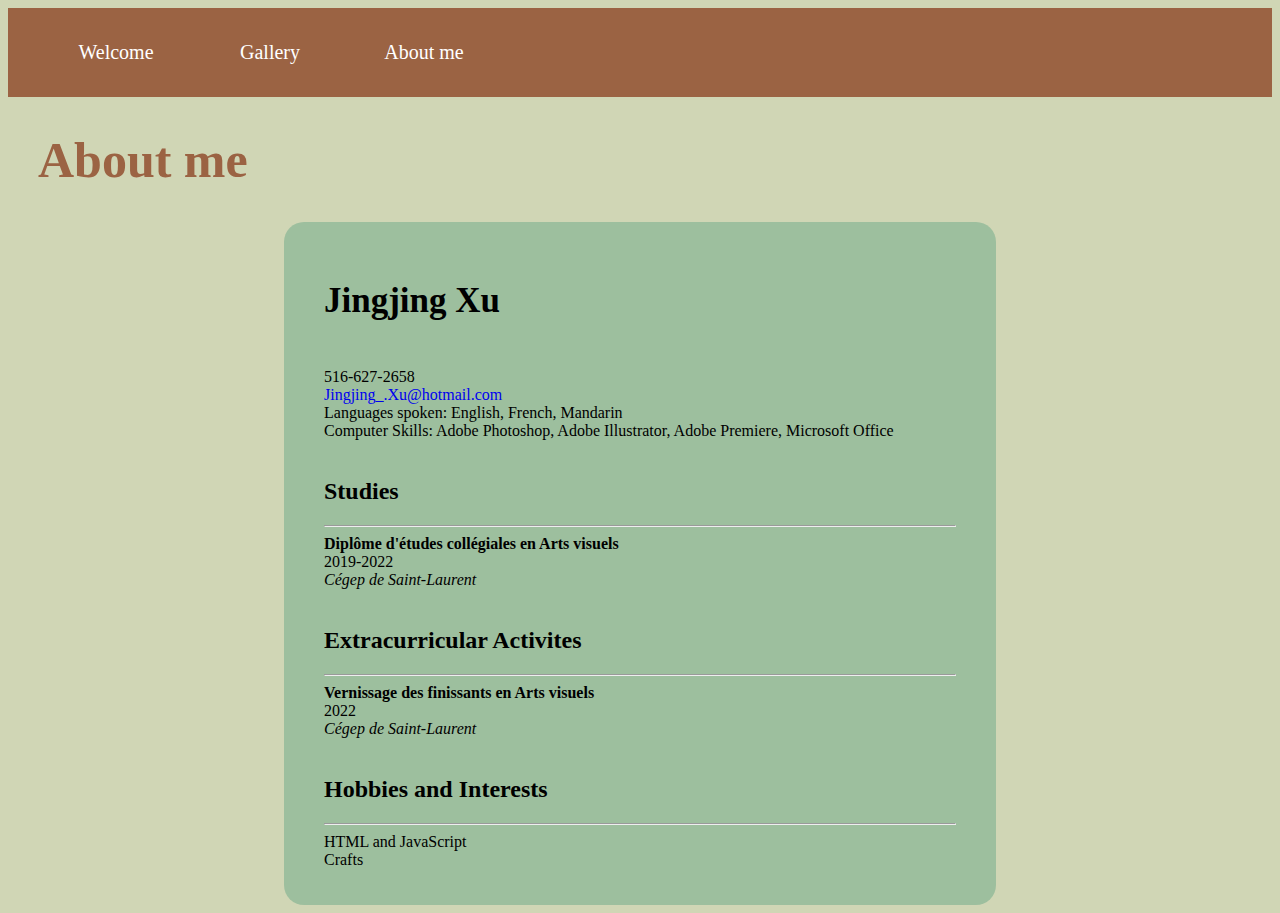
<file: about_me.html>
<!DOCTYPE html>
    <html>
        <head>
            <title>About me</title>
            <link rel="stylesheet" href="./header.css">
            <link rel="stylesheet" href="./about_me.css">
        </head>
    <body>

        <header>
            <table>
                <tr>
                    <td>
                        <a href="./index.html">  
                            <div class="headerdiv">Welcome</div>
                        </a>
                    </td>
                    <td>
                        <a href="./gallery.html">
                            <div class="headerdiv">Gallery</div>                          
                        </a>
                    </td>
                    <td>
                        <a href="./about_me.html"> 
                            <div class="headerdiv">About me</div>
                        </a>
                    </td>
                </tr>
            </table>
        </header>
        
        <H1>About me</H1>

        <div class="about_me">
            <p>
                <h2 id="name">Jingjing Xu</h2><br>
                516-627-2658 <br>
                <a href="mailto:Jingjing_.Xu@hotmail.com">Jingjing_.Xu@hotmail.com</a><br>
                Languages spoken: English, French, Mandarin <br>
                Computer Skills: Adobe Photoshop, Adobe Illustrator, Adobe Premiere, Microsoft Office
                <br><br>
                <h2>Studies</h2>
                <hr>
                <strong>Diplôme d'études collégiales en Arts visuels</strong> <br>
                2019-2022 <br>
                <i>Cégep de Saint-Laurent</i>
                <br><br>
                <h2>Extracurricular Activites</h2>
                <hr>
                <strong>Vernissage des finissants en Arts visuels</strong> <br>
                2022 <br>
                <i>Cégep de Saint-Laurent</i>
                <br><br>
                <h2>Hobbies and Interests</h2>
                <hr>
                HTML and JavaScript <br>
                Crafts
    
    
                
                
    
    
            </p>
        </div>
        




    </body>
</html>
</file>
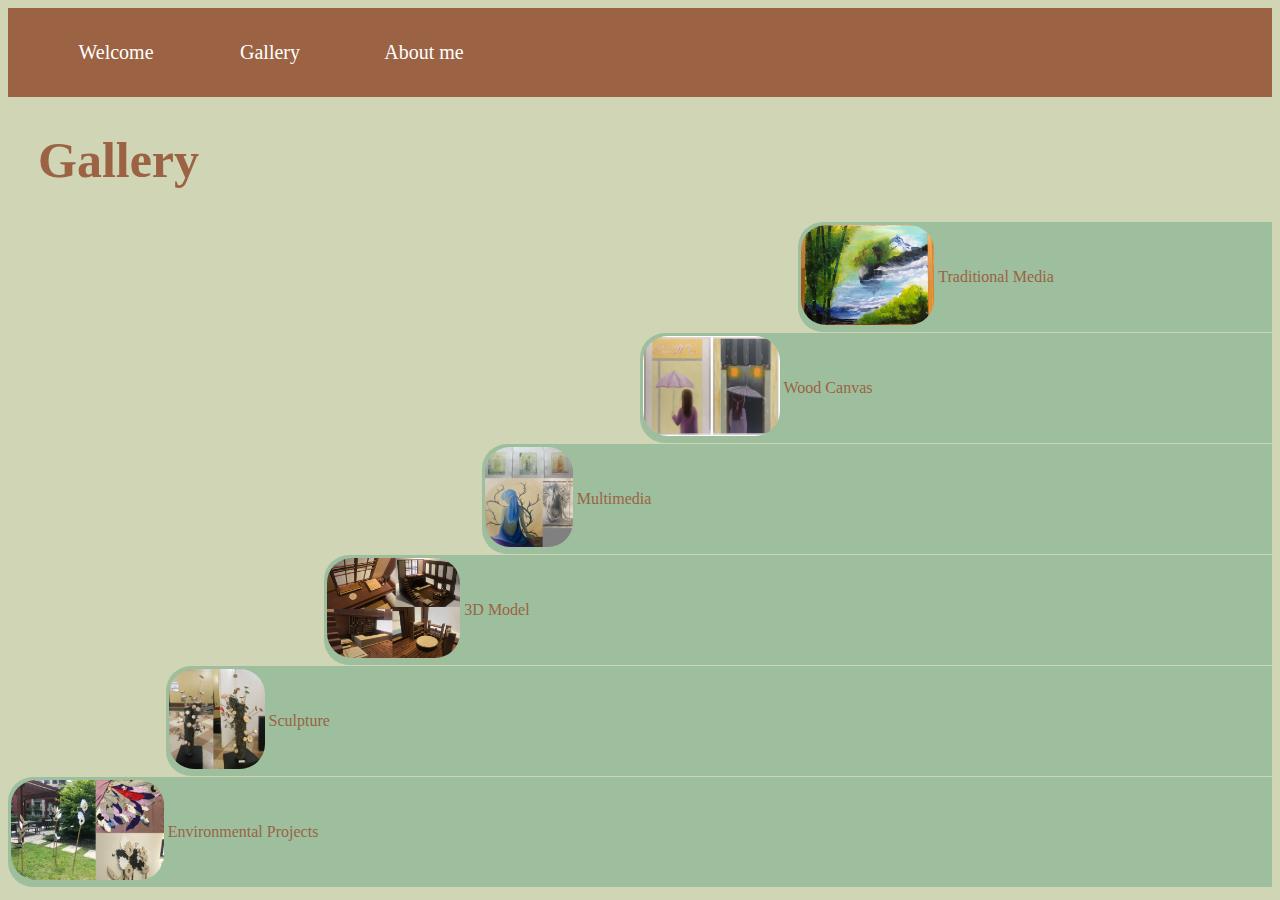
<file: gallery.html>
<!DOCTYPE html>
    <html>
        <head>
            <title>Gallery</title>
            <link rel="stylesheet" href="./header.css">
            <link rel="stylesheet" href="./gallery.css">
        </head>
    <body>

        <header>
            <table>
                <tr>
                    <td>
                        <a href="./index.html">  
                            <div class="headerdiv">Welcome</div>
                        </a>
                    </td>
                    <td>
                        <a href="./gallery.html">
                            <div class="headerdiv">Gallery</div>                          
                        </a>
                    </td>
                    <td>
                        <a href="./about_me.html"> 
                            <div class="headerdiv">About me</div>
                        </a>
                    </td>
                </tr>
            </table>
        </header>

        <h1>Gallery</h1>

        

        <div id="div1" class="stairs">
            <a href="gallery/Traditional_painting.html"> 
                <table>
                    <tr>
                        <td>
                            <div>
                                <img class="profile" src="gallery/thumbnail/acrylicpainting.jpg" alt="gallery acrylicpainting" >    
                            </div>                     
                        </td>
                        <td>
                            <p>Traditional Media</p>
                        </td>
                    </tr>
                </table>
            </a>  
        </div>
            
        
    
        <div class="brdiv"></div>


        
        <div id="div2" class="stairs">
            <a href="gallery/Wooden_Canvas.html">    
                <table>
                    <tr>
                        <td>
                            <img class="profile" src="gallery/thumbnail/dyptique.jpg" alt="gallery dyptique">
                        </td>
                        <td>
                            <p>Wood Canvas</p>
                        </td>
                    </tr>
                </table>
            </a>   
        </div>
            
        
    
        <div class="brdiv"></div>

        
        <div id="div3" class="stairs">
            <a href="gallery/Multimedia.html">    
                <table>
                    <tr>
                        <td>
                            <img class="profile" src="gallery/thumbnail/multimedia.jpg" alt="gallery multimedia">
                        </td>
                        <td>
                            <p>Multimedia</p>
                        </td>
                    </tr>
                </table>
            </a>    
        </div>
        

    
        <div class="brdiv"></div> 

        <div id="div4" class="stairs">
            <a href="gallery/3Dmodel.html">     
                <table>
                    <tr>
                        <td>
                            <img class="profile" src="gallery/thumbnail/3Dmodel.jpg" alt="gallery 3Dmodel">
                        </td>
                        <td>
                            <p>3D Model</p>
                        </td>
                    </tr>
                </table>
            </a>
        </div>
    
        <div class="brdiv"></div>

        <div id="div5" class="stairs">
            <a href="gallery/Sculpture.html"> 
                <table>
                    <tr>
                        <td>
                            <img class="profile" src="gallery/thumbnail/sculpture.jpg" alt="gallery sculpture">
                        </td>
                        <td>
                            <p>Sculpture</p>
                        </td>
                    </tr>
                </table>
            </a>
        </div>

        <div class="brdiv"></div>

        <div id="div6" class="stairs">
            <a href="gallery/Environmental_Projects.html"> 
                <table>
                    <tr>
                        <td>
                            <img class="profile" src="gallery/thumbnail/environment.jpg" alt="gallery environment">
                        </td>
                        <td>
                            <p>Environmental Projects</p>
                        </td>
                    </tr>
                </table>
            </a>
        </div>



    </body>
</html>
</file>
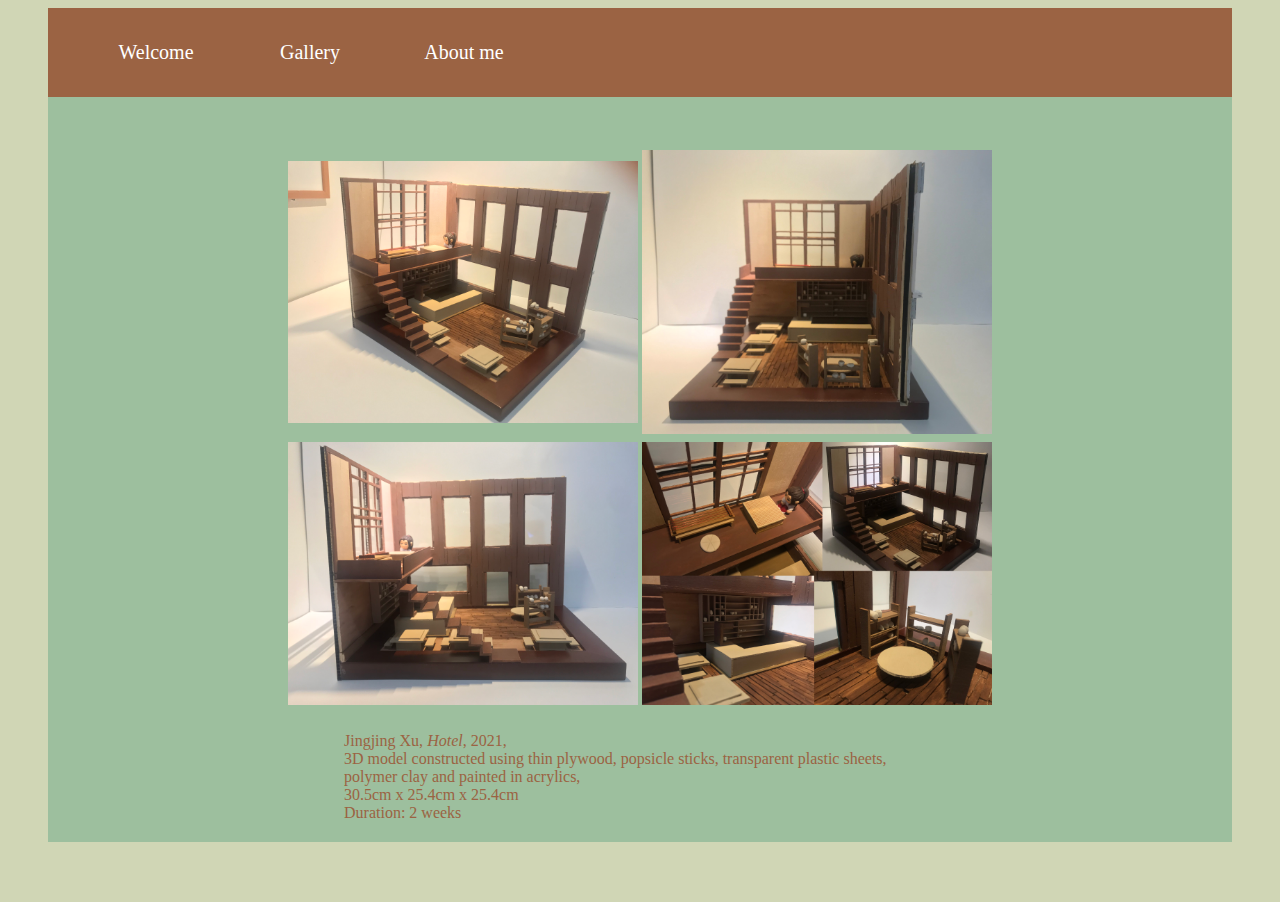
<file: gallery/3Dmodel.html>
<!DOCTYPE html>
<html>
    <head>
        <title>volet</title>
        <link rel="stylesheet" href="./style.css">
    </head>

    <body>

        <header>
            <table>
                <tr>
                    <td>
                        <a href="../index.html">  
                            <div class="headerdiv">Welcome</div>
                        </a>
                    </td>
                    <td>
                        <a href="../gallery.html">
                            <div class="headerdiv">Gallery</div>                          
                        </a>
                    </td>
                    <td>
                        <a href="../about_me.html"> 
                            <div class="headerdiv">About me</div>
                        </a>
                    </td>
                </tr>
            </table>
        </header>

        <div id="divbody">
            <div id="divimg">
                <table>
                    <tr>
                        <td>
                            <img src="ensemble.jpg" alt="gallery model ensemble">
                        </td>
                        <td>
                            <img src="droit2.jpg" alt="gallery model droit">

                        </td>
                    </tr>
                    <tr>
                        <td>
                            <img src="dos.jpg" alt="gallery model dos">
                        </td>
                        <td>
                            
                            <img src="detail.jpg" alt="gallery model detail">
                        </td>
                    </tr>
                    
                </table>
                
            </div>
    
            <div>
                <p class="description">
                    Jingjing Xu, 
                    <i>Hotel</i>, 2021, <br>
                    3D model constructed using thin plywood, 
                    popsicle sticks, transparent plastic sheets, 
                    polymer clay and painted in acrylics, <br>
                    30.5cm x 25.4cm x 25.4cm <br>
                    Duration: 2 weeks

                </p>
            </div>
    
        </div>

    </body>
</html>
</file>
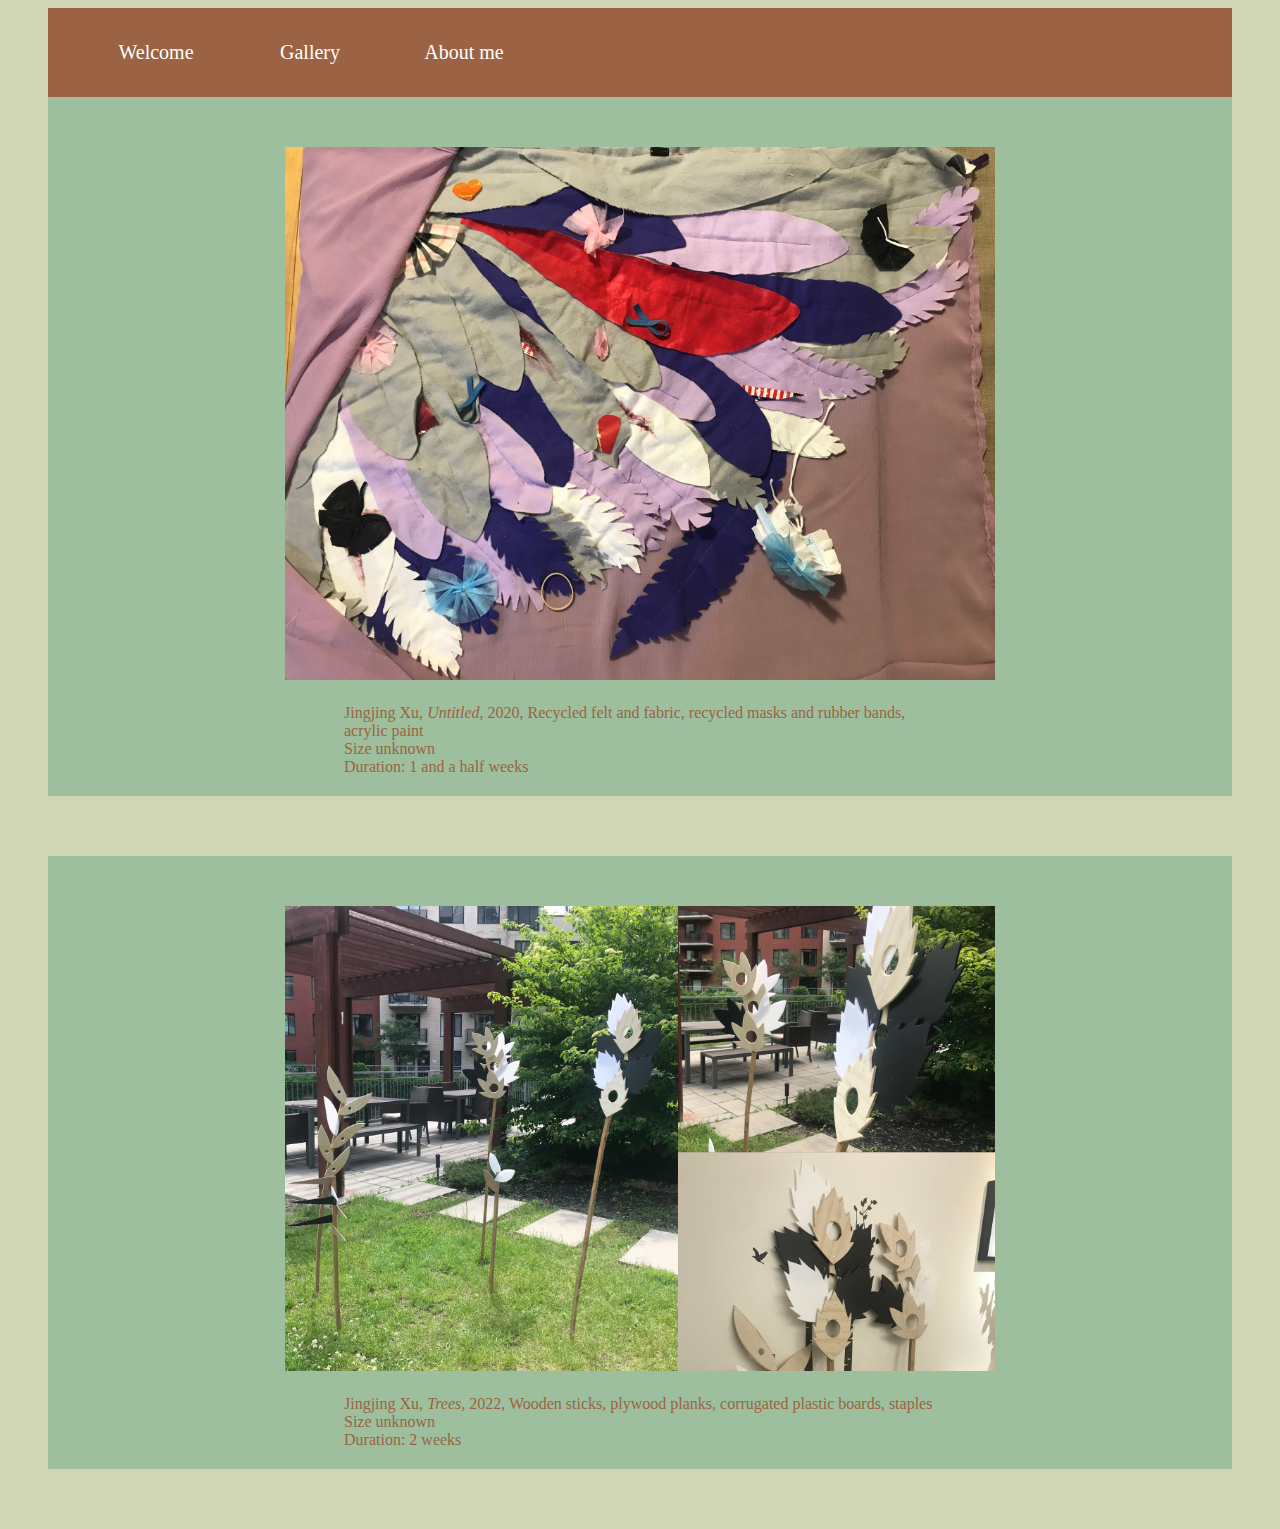
<file: gallery/Environmental_Projects.html>
<!DOCTYPE html>
<html>
    <head>
        <title>Environmental Projects</title>
        <link rel="stylesheet" href="./style.css">
    </head>

    <body>

        <header>
            <table>
                <tr>
                    <td>
                        <a href="../index.html">  
                            <div class="headerdiv">Welcome</div>
                        </a>
                    </td>
                    <td>
                        <a href="../gallery.html">
                            <div class="headerdiv">Gallery</div>                          
                        </a>
                    </td>
                    <td>
                        <a href="../about_me.html"> 
                            <div class="headerdiv">About me</div>
                        </a>
                    </td>
                </tr>
            </table>
        </header>

        <div id="divbody">
            <div id="divimg">
                <img src="Untitled.jpg" alt="gallery Untitled">
            </div>
    
            <div>
                <p class="description">
                    Jingjing Xu, 
                    <i>Untitled</i>, 2020,
                    Recycled felt and fabric, recycled masks and rubber bands, acrylic paint <br>
                    Size unknown <br>
                    Duration: 1 and a half weeks


                </p>
            </div>
    
        </div>

        <div id="divbody">
            <div id="divimg">
                <img src="environment2.jpg" alt="gallery environment2">
            </div>
    
            <div>
                <p class="description">
                    Jingjing Xu, 
                    <i>Trees</i>, 2022,
                    Wooden sticks, plywood planks, corrugated plastic boards, staples <br>
                    Size unknown <br>
                    Duration: 2 weeks


                </p>
            </div>
    
        </div>

    </body>
</html>
</file>
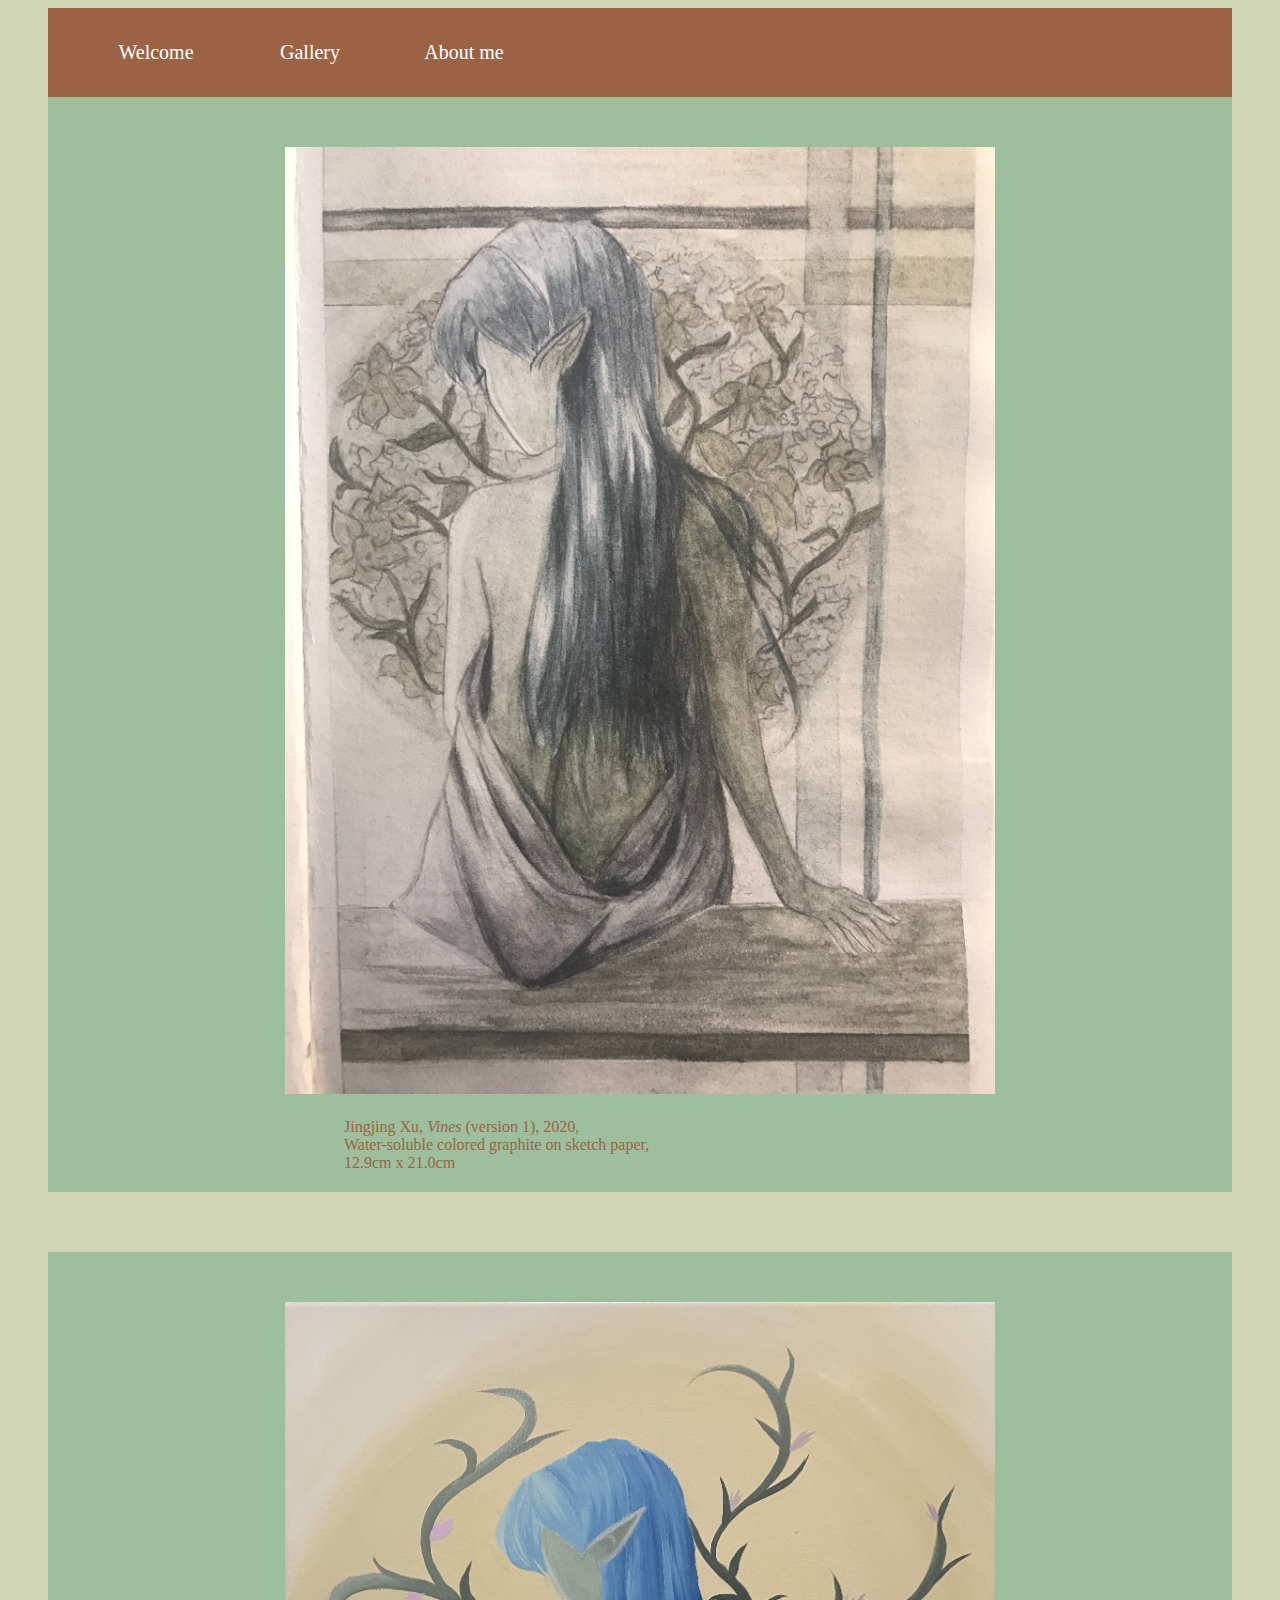
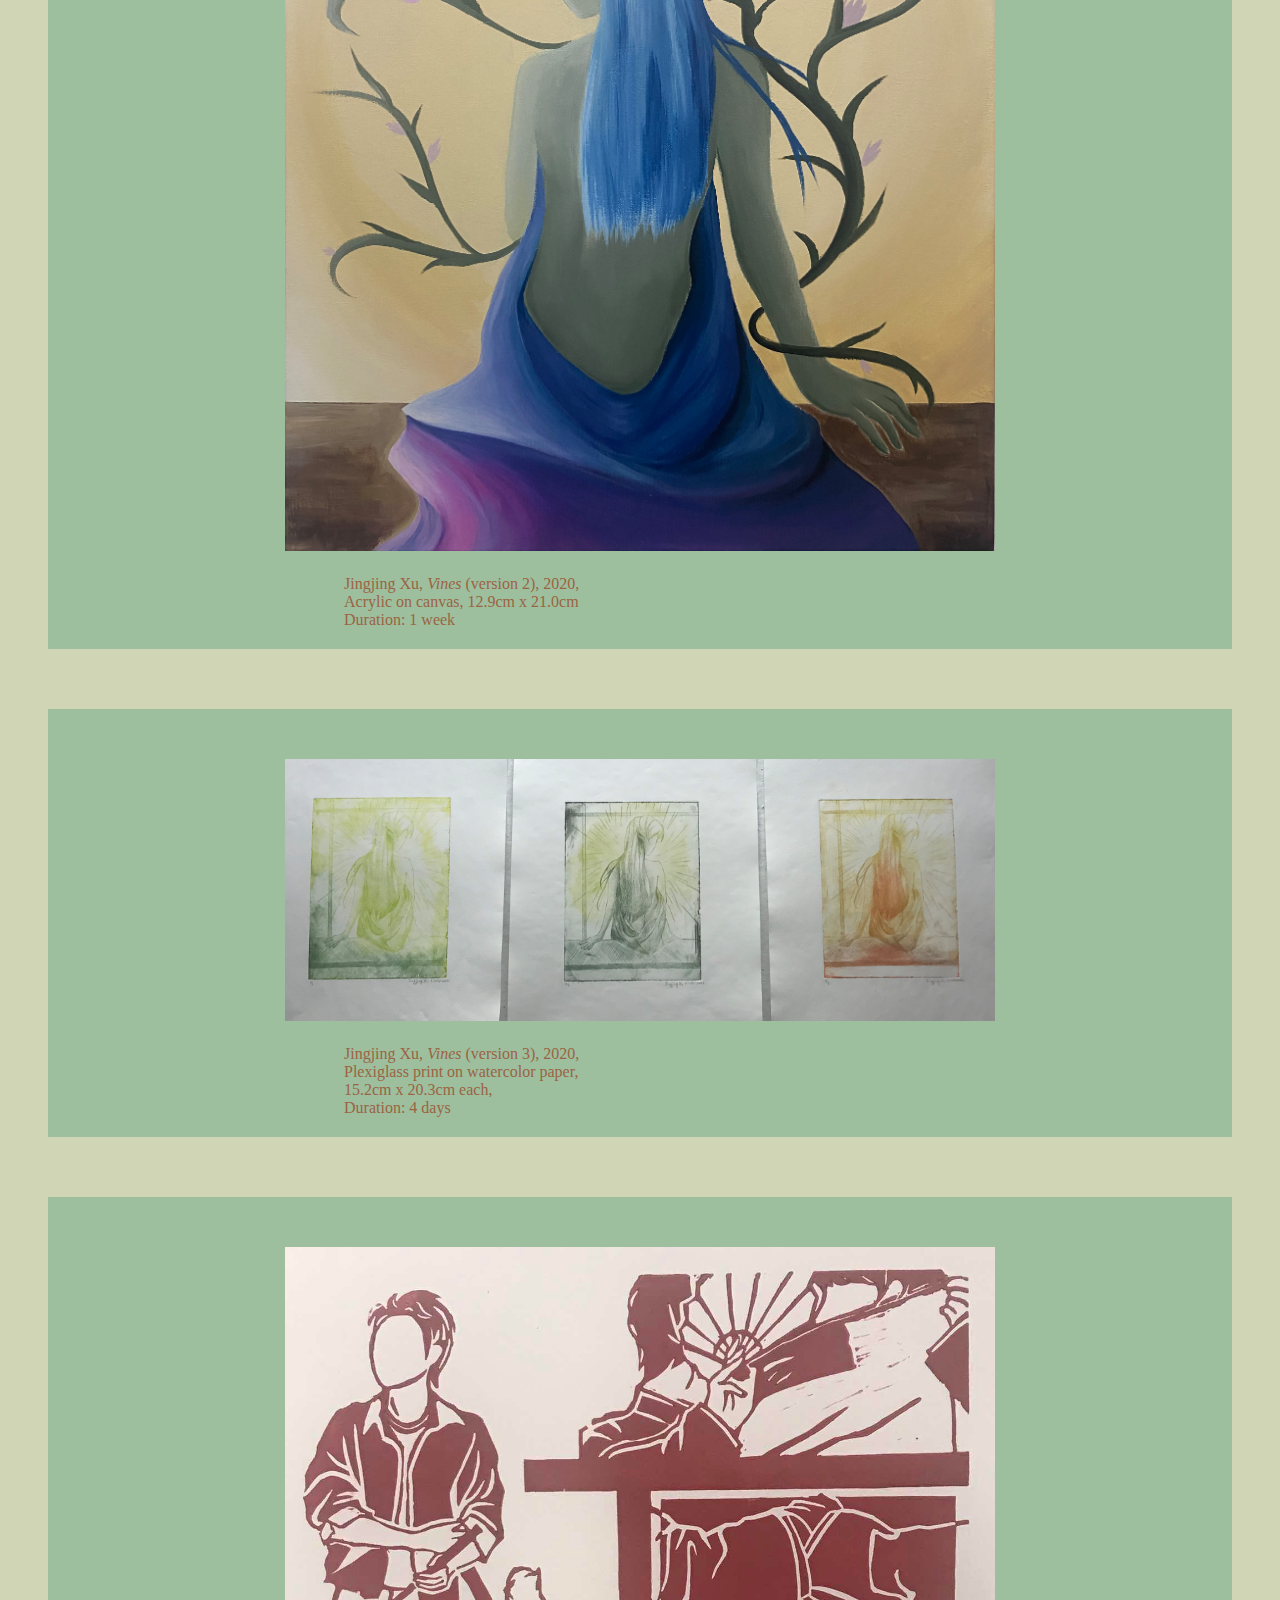
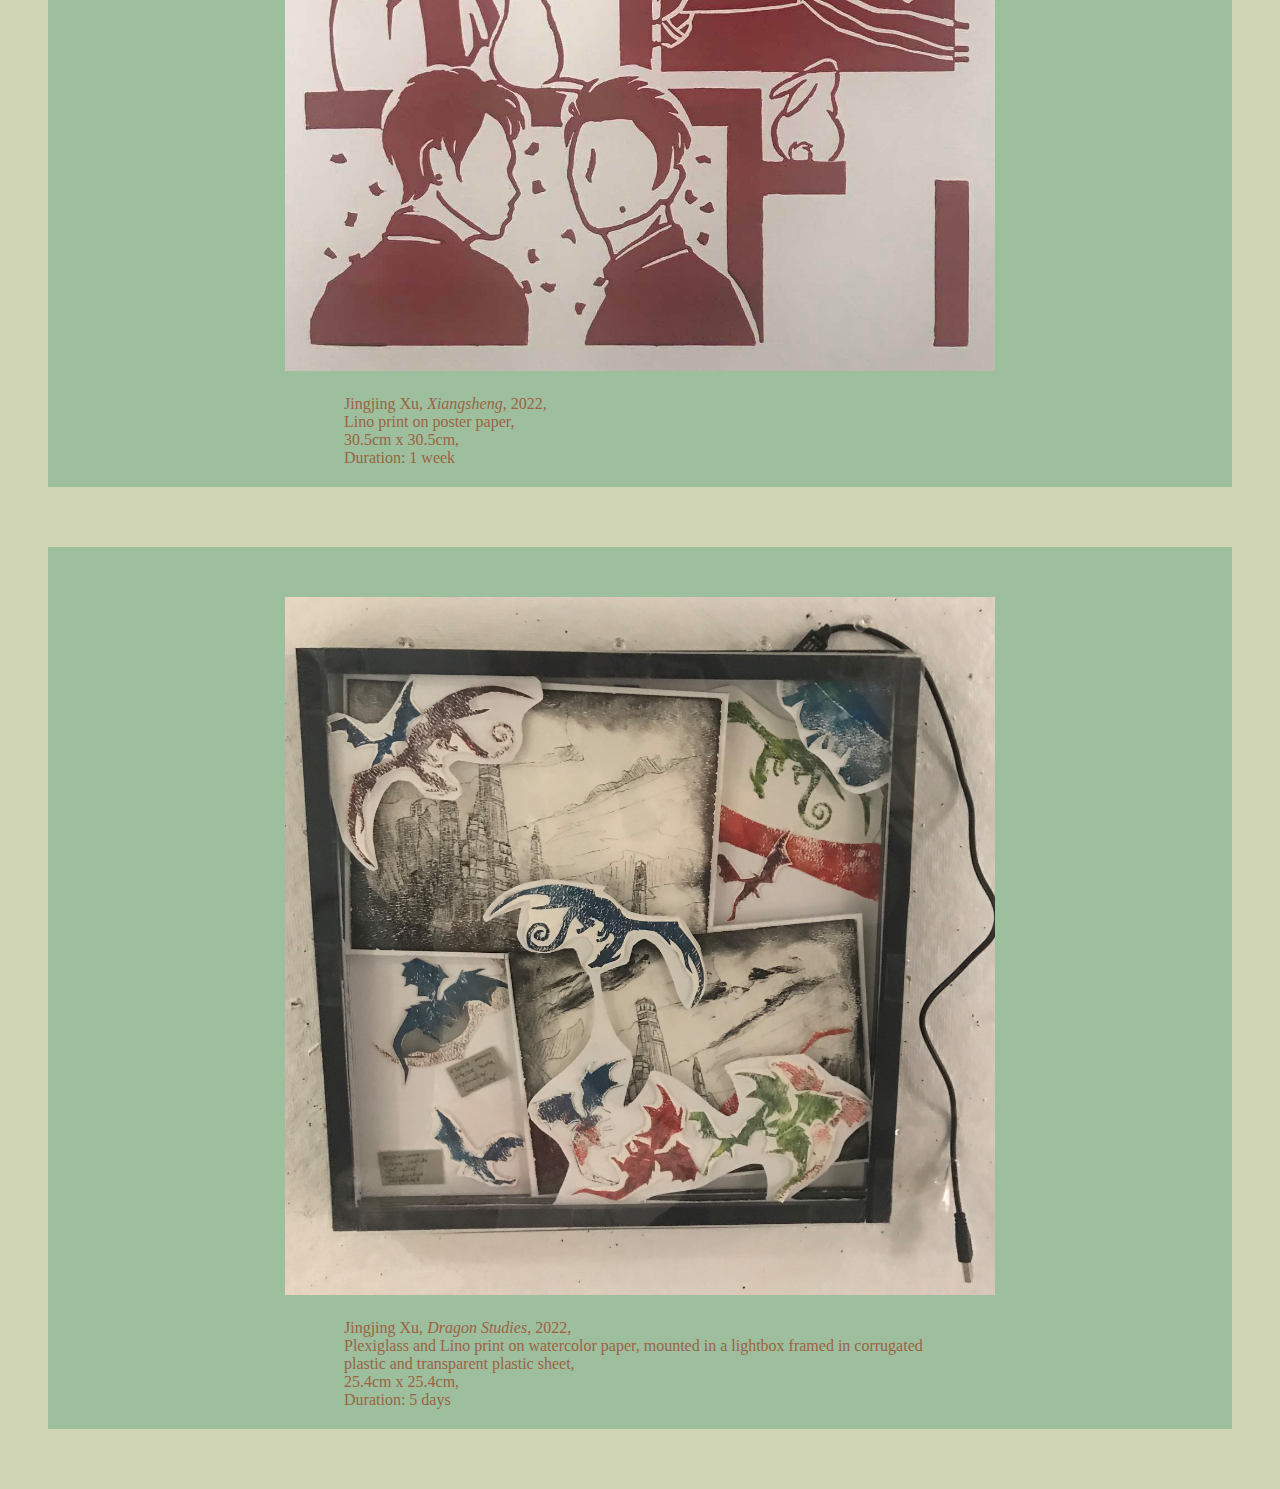
<file: gallery/Multimedia.html>
<!DOCTYPE html>
<html>
    <head>
        <title>Multimedia</title>
        <link rel="stylesheet" href="./style.css">
    </head>

    <body>

        <header>
            <table>
                <tr>
                    <td>
                        <a href="../index.html">  
                            <div class="headerdiv">Welcome</div>
                        </a>
                    </td>
                    <td>
                        <a href="../gallery.html">
                            <div class="headerdiv">Gallery</div>                          
                        </a>
                    </td>
                    <td>
                        <a href="../about_me.html"> 
                            <div class="headerdiv">About me</div>
                        </a>
                    </td>
                </tr>
            </table>
        </header>

        <div id="divbody">
            <div id="divimg">
                <img src="multi-pencil.jpg" alt="gallery multi-pencil">
            </div>
    
            <div>
                <p class="description">
                    Jingjing Xu, 
                    <i>Vines</i> (version 1), 2020, <br>
                    Water-soluble colored graphite on sketch paper,  <br>
                    12.9cm x 21.0cm

                </p>
            </div>
    
        </div>

        <div id="divbody">
            <div id="divimg">
                <img src="multi-acrylic.jpg" alt="gallery multi-acrylic">
            </div>
    
            <div>
                <p class="description">
                    Jingjing Xu, 
                    <i>Vines</i> (version 2), 2020, <br>
                    Acrylic on canvas, 12.9cm x 21.0cm <br>
                    Duration: 1 week



                </p>
            </div>
    
        </div>

        <div id="divbody">
            <div id="divimg">
                <img src="multi-print.JPG" alt="gallery multi-print">
            </div>
    
            <div>
                <p class="description">
                    Jingjing Xu, 
                    <i>Vines</i> (version 3), 2020, <br>
                    Plexiglass print on watercolor paper, <br>
                    15.2cm x 20.3cm each,<br>
                    Duration: 4 days
                </p>
            </div>
    
        </div>

        <div id="divbody">
            <div id="divimg">
                <img src="lino.JPG" alt="gallery lino">
            </div>
    
            <div>
                <p class="description">
                    Jingjing Xu, 
                    <i>Xiangsheng</i>, 2022, <br>
                    Lino print on poster paper, <br>
                    30.5cm x 30.5cm, <br>
                    Duration: 1 week

                </p>
            </div>
    
        </div>

        <div id="divbody">
            <div id="divimg">
                <img src="lino+plexi.jpg" alt="gallery lino+plexi">
            </div>
    
            <div>
                <p class="description">
                    Jingjing Xu, 
                    <i>Dragon Studies</i>, 2022, <br>
                    Plexiglass and Lino print on watercolor paper,
                    mounted in a lightbox framed in corrugated 
                    plastic and transparent plastic sheet,  <br>
                    25.4cm x 25.4cm,<br>
                    Duration: 5 days

                </p>
            </div>
    
        </div>


    </body>
</html>
</file>
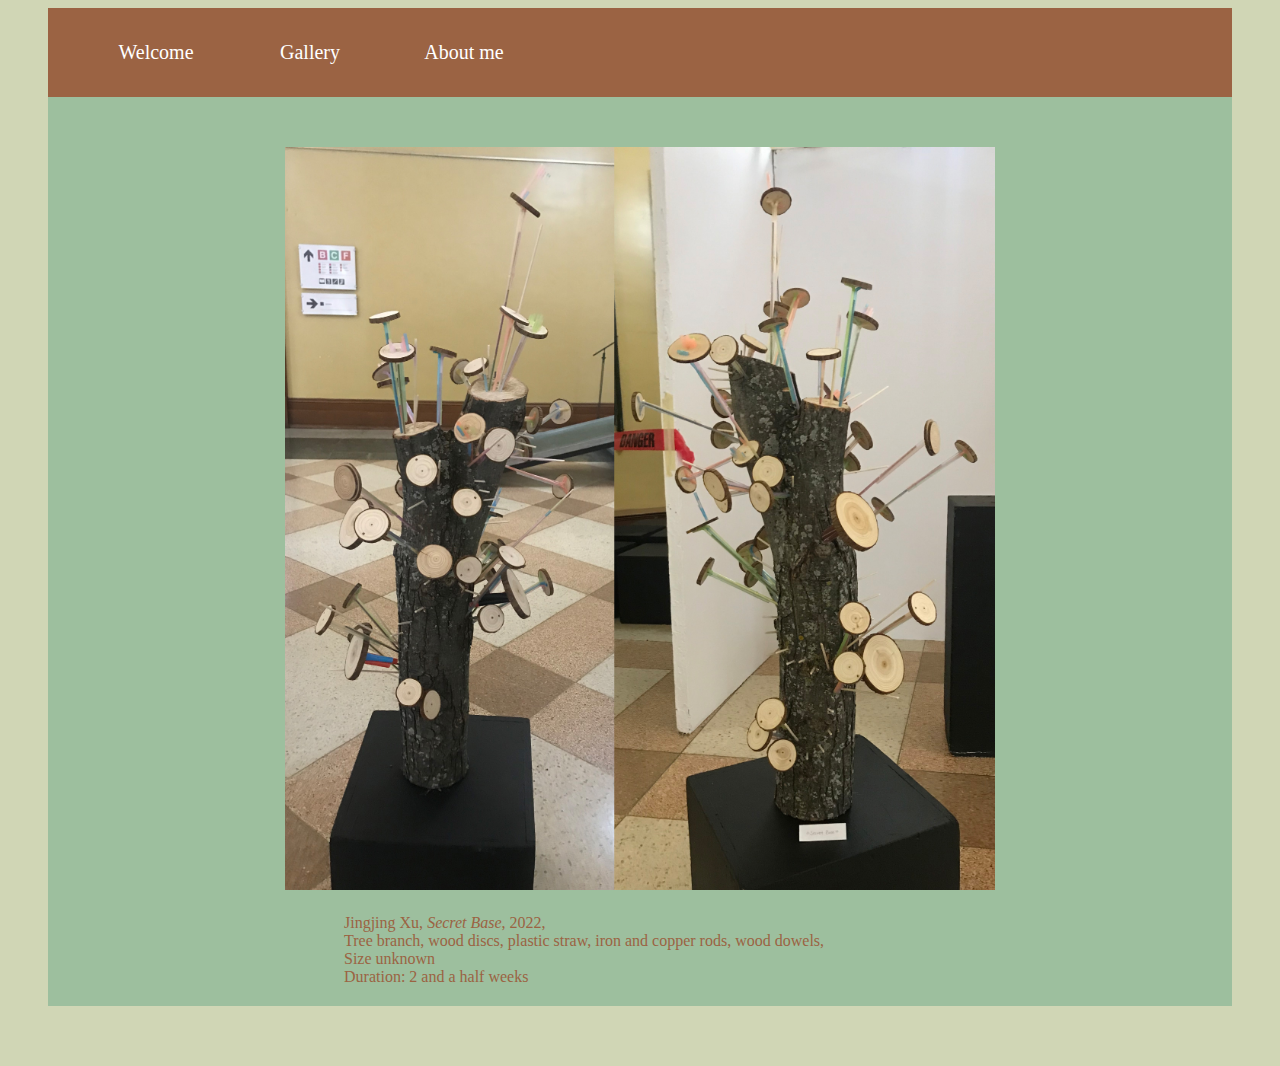
<file: gallery/Sculpture.html>
<!DOCTYPE html>
<html>
    <head>
        <title>Sculpture</title>
        <link rel="stylesheet" href="./style.css">
    </head>

    <body>

        <header>
            <table>
                <tr>
                    <td>
                        <a href="../index.html">  
                            <div class="headerdiv">Welcome</div>
                        </a>
                    </td>
                    <td>
                        <a href="../gallery.html">
                            <div class="headerdiv">Gallery</div>                          
                        </a>
                    </td>
                    <td>
                        <a href="../about_me.html"> 
                            <div class="headerdiv">About me</div>
                        </a>
                    </td>
                </tr>
            </table>
        </header>

        <div id="divbody">
            <div id="divimg">
                <img src="sculpture.jpg" alt="gallery sculpture">              
            </div>
    
            <div>
                    <p class="description">
                        Jingjing Xu, 
                        <i>Secret Base</i>, 2022,<br>
                        Tree branch, wood discs, plastic straw, iron and copper rods, 
                        wood dowels,<br>                       
                        Size unknown<br>
                        Duration: 2 and a half weeks

                </p>
            </div>
    
        </div>

    </body>
</html>
</file>
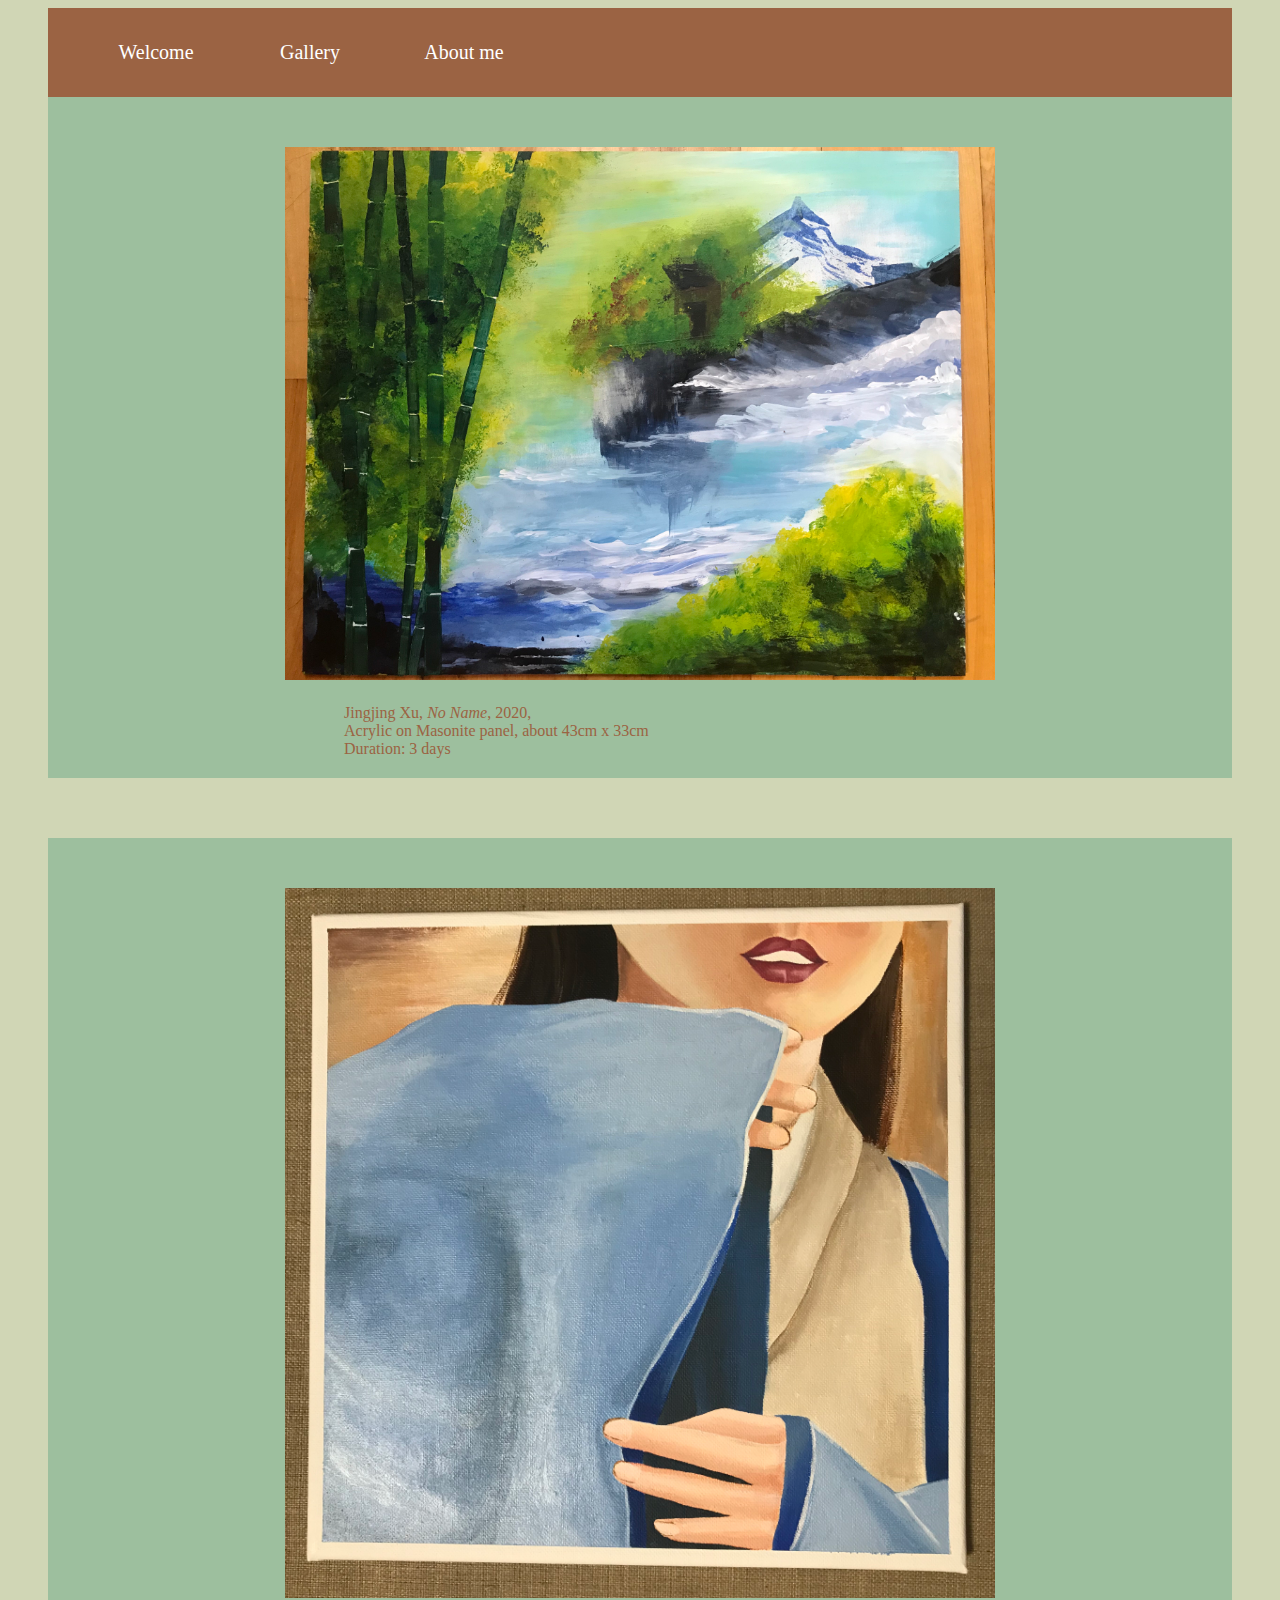
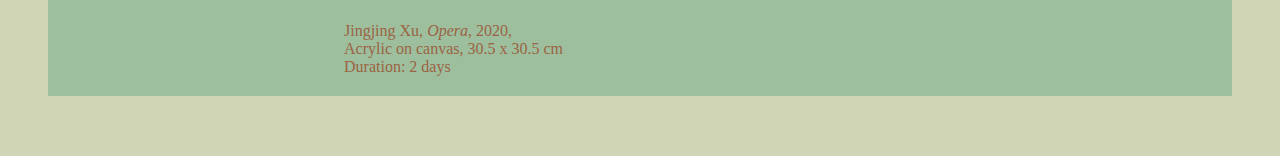
<file: gallery/Traditional_painting.html>
<!DOCTYPE html>
<html>
    <head>
        <title>Traditional_painting</title>
        <link rel="stylesheet" href="./style.css">
    </head>

    <body>

        <header>
            <table>
                <tr>
                    <td>
                        <a href="../index.html">  
                            <div class="headerdiv">Welcome</div>
                        </a>
                    </td>
                    <td>
                        <a href="../gallery.html">
                            <div class="headerdiv">Gallery</div>                          
                        </a>
                    </td>
                    <td>
                        <a href="../about_me.html"> 
                            <div class="headerdiv">About me</div>
                        </a>
                    </td>
                </tr>
            </table>
        </header>

        <div id="divbody">
            <div id="divimg">
                <img src="acrylicpainting.jpg" alt="gallery acrylicpainting">
            </div>
    
            <div>
                <p class="description">
                    Jingjing Xu, 
                    <i>No Name</i>, 2020, <br>
                    Acrylic on Masonite panel, about 43cm x 33cm <br>
                    Duration: 3 days

                </p>
            </div>
    
        </div>

        <div id="divbody">
            <div id="divimg">
                <img src="acrylicpainting2.jpg" alt="gallery acrylicpainting2">
            </div>
    
            <div>
                <p class="description">
                    Jingjing Xu, 
                    <i>Opera</i>, 2020, <br>
                    Acrylic on canvas, 30.5 x 30.5 cm <br>
                    Duration: 2 days


                </p>
            </div>
    
        </div>

    </body>
</html>
</file>
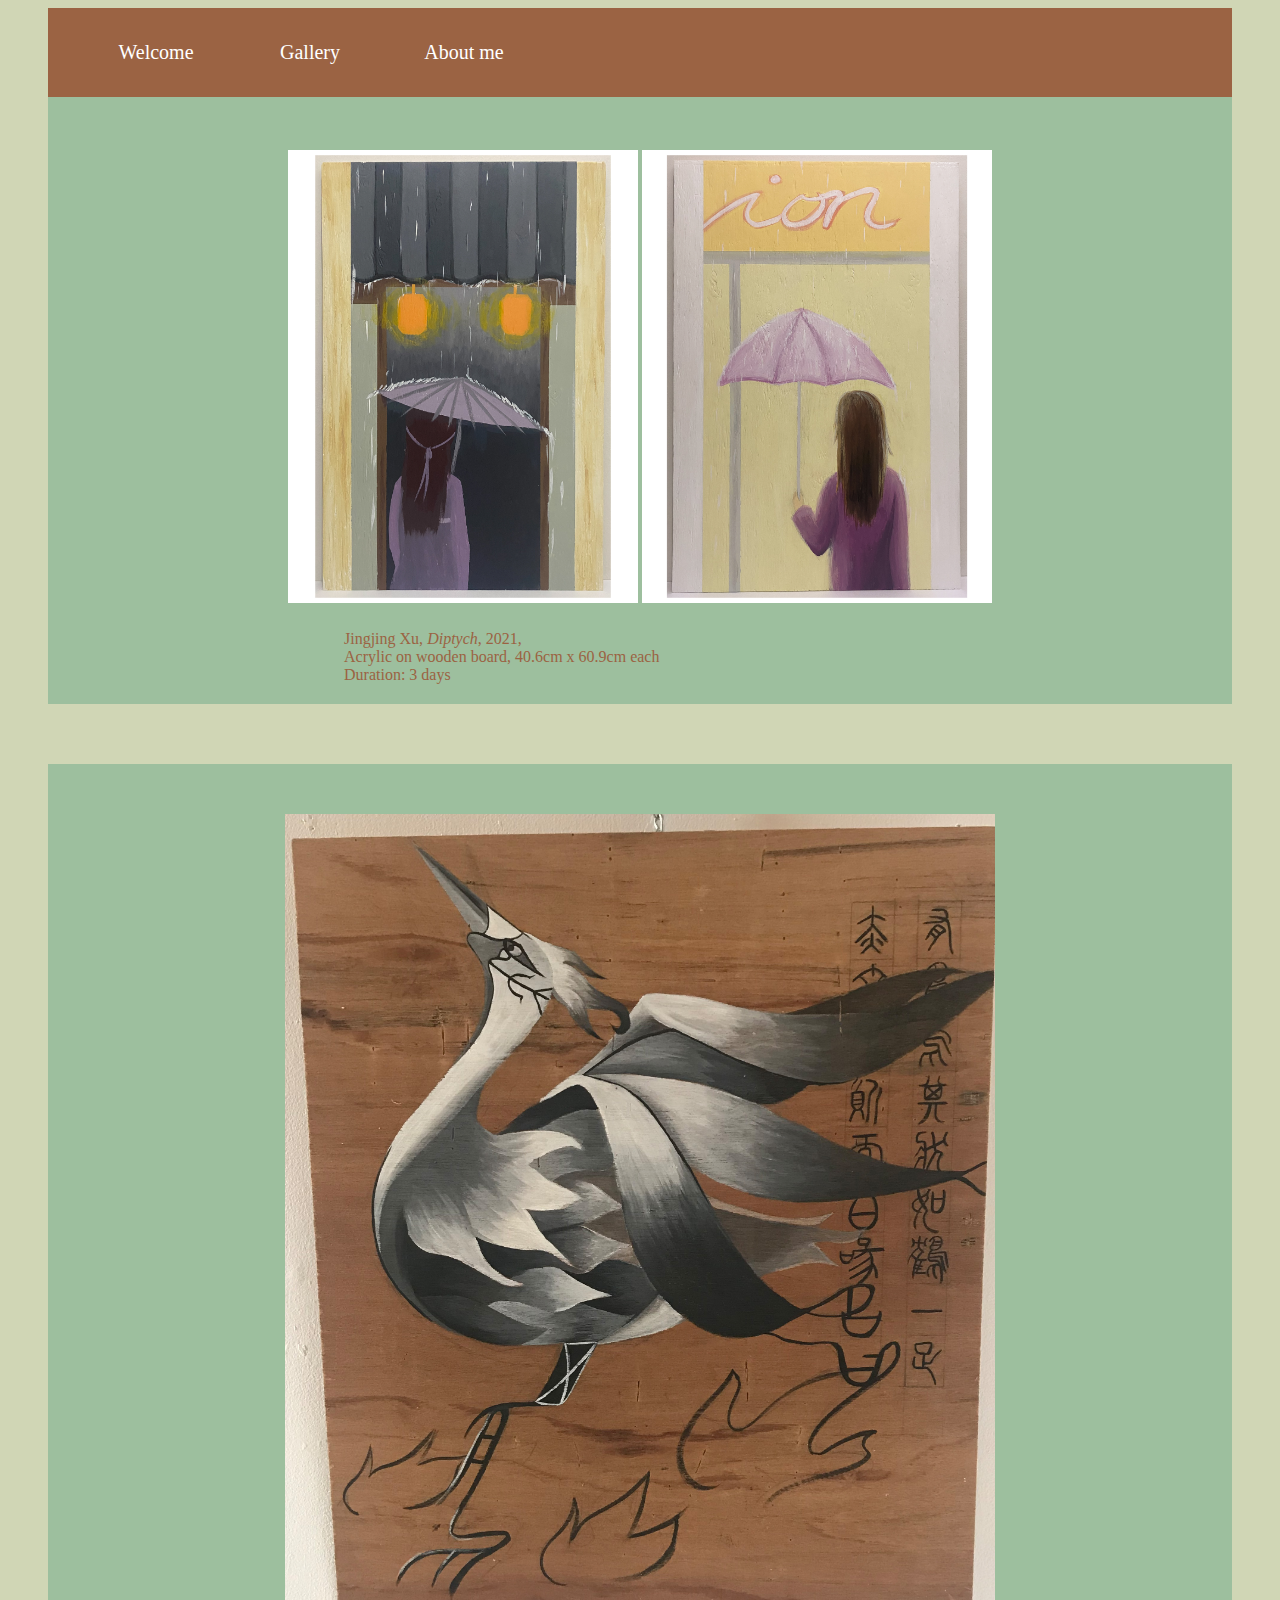
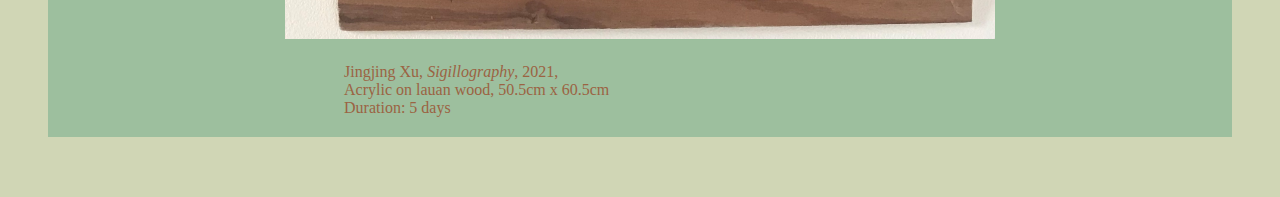
<file: gallery/Wooden_Canvas.html>
<!DOCTYPE html>
<html>
    <head>
        <title>Wooden Canvas</title>
        <link rel="stylesheet" href="./style.css">
    </head>

    <body>

        <header>
            <table>
                <tr>
                    <td>
                        <a href="../index.html">  
                            <div class="headerdiv">Welcome</div>
                        </a>
                    </td>
                    <td>
                        <a href="../gallery.html">
                            <div class="headerdiv">Gallery</div>                          
                        </a>
                    </td>
                    <td>
                        <a href="../about_me.html"> 
                            <div class="headerdiv">About me</div>
                        </a>
                    </td>
                </tr>
            </table>
        </header>

        <div id="divbody">
            <div id="divimg">
                <table>
                    <tr>
                        <td>
                            <img src="volet1ancien.jpg" alt="gallery volet ancien">
                        </td>
                        <td>
                            <img src="volet1modern.jpg" alt="gallery volet modern">
                        </td>
                    </tr>
                    
                </table>
                
            </div>
    
            <div>
                    <p class="description">
                        Jingjing Xu, 
                        <i>Diptych</i>, 2021, <br>
                        Acrylic on wooden board, 40.6cm x 60.9cm each <br>
                        Duration: 3 days
                </p>
            </div>
    
        </div>

        <div id="divbody">
            <div id="divimg">
                <img src="plywood.jpg" alt="gallery plywood">               
            </div>
    
            <div>
                    <p class="description">
                        Jingjing Xu, 
                        <i>Sigillography</i>, 2021, <br>
                        Acrylic on lauan wood, 50.5cm x 60.5cm <br>
                        Duration: 5 days

                </p>
            </div>
    
        </div>



    </body>
</html>
</file>
<file: header.css>
body {
    background-color: #d0d6b5;
  }

  h1 {
    padding-left: 30px;
    color: #9b6343;
    font-size: 50px;
  }

  p {
    color: #9b6343;
  }
  

  a{
    text-decoration: none;
    background-color: transparent;

  }
  header{
    padding: 30px;
    text-align:center;
    background: #9b6343;
    font-size: 20px;   
  } 


  .headerdiv{
    width: 150px;
    color: white;
  }
</file>
<file: about_me.css>
.about_me{
    border-radius: 20px;
    background-color: #9dbf9e;
    padding-top: 30px;
    padding-bottom: 20px;
    padding-left: 40px;
    padding-right: 40px;
    margin: auto;
    width: 50%;
}

#name{
    font-size: 35px;
}
</file>
<file: gallery.css>
.brdiv{
  background-color: #d0d6b5;
  height: 1px;
}
.profile{
  width: fit-content;
  transition: 1s;
}

.profile:hover{
  width: fit-content;
  height: 400px;
  
}

  #div0{
    margin-left: 87.5%;
  }

  #div0{
    
    margin-left: 75%;
  }

  #div1{
    margin-left: 62.5%;
  }

  #div2{
    margin-left: 50%;
  }

  #div3{
    margin-left: 37.5%;
  }

  #div4{
    margin-left: 25%;
  }

  #div5{
    margin-left: 12.5%;
  }

  #div6{
    margin-left: 0%;
  }

  img {
    border-radius: 25px;
    width:100px;
    height:100px
  }
.stairs{
  border-top-left-radius: 25px;
  border-bottom-left-radius: 25px;
  background-color: #9dbf9e;
  position: relative;
  animation-name: stairs;
  animation-duration: 1.2s;
  animation-direction:reverse;
}
@keyframes stairs {
  0%   {left:0px; top:0px;}
  100% {left:100%; top:0px;}
}
</file>
<file: gallery/style.css>
body {
    background-color: #d0d6b5;
  }

  header{
    padding: 30px;
    text-align:center;
    background: #9b6343;
    color: white;
    font-size: 20px;
    margin-left: 40px;
    margin-right: 40px;

  } 
  .headerdiv{
    width: 150px;
    color: white;
  }

  p {
    color: #9b6343;
    padding-left: 60px;
    padding-right: 60px;
    padding-bottom: 20px;
  }

  #divbody{
    background-color: #9dbf9e;
    padding-top: 30px;
    margin-bottom: 60px;
    margin-left: 40px;
    margin-right: 40px;
  }

  img{
    max-width: 100%;
    max-height: 100%;
  }

  #divimg{
    margin: auto;
    width: 60%;
    padding: 20px;
  }

  a{
    text-decoration: none;
    background-color: transparent;
  }

  .description{
    margin: auto;
    width: 50%;
  }
</file>
